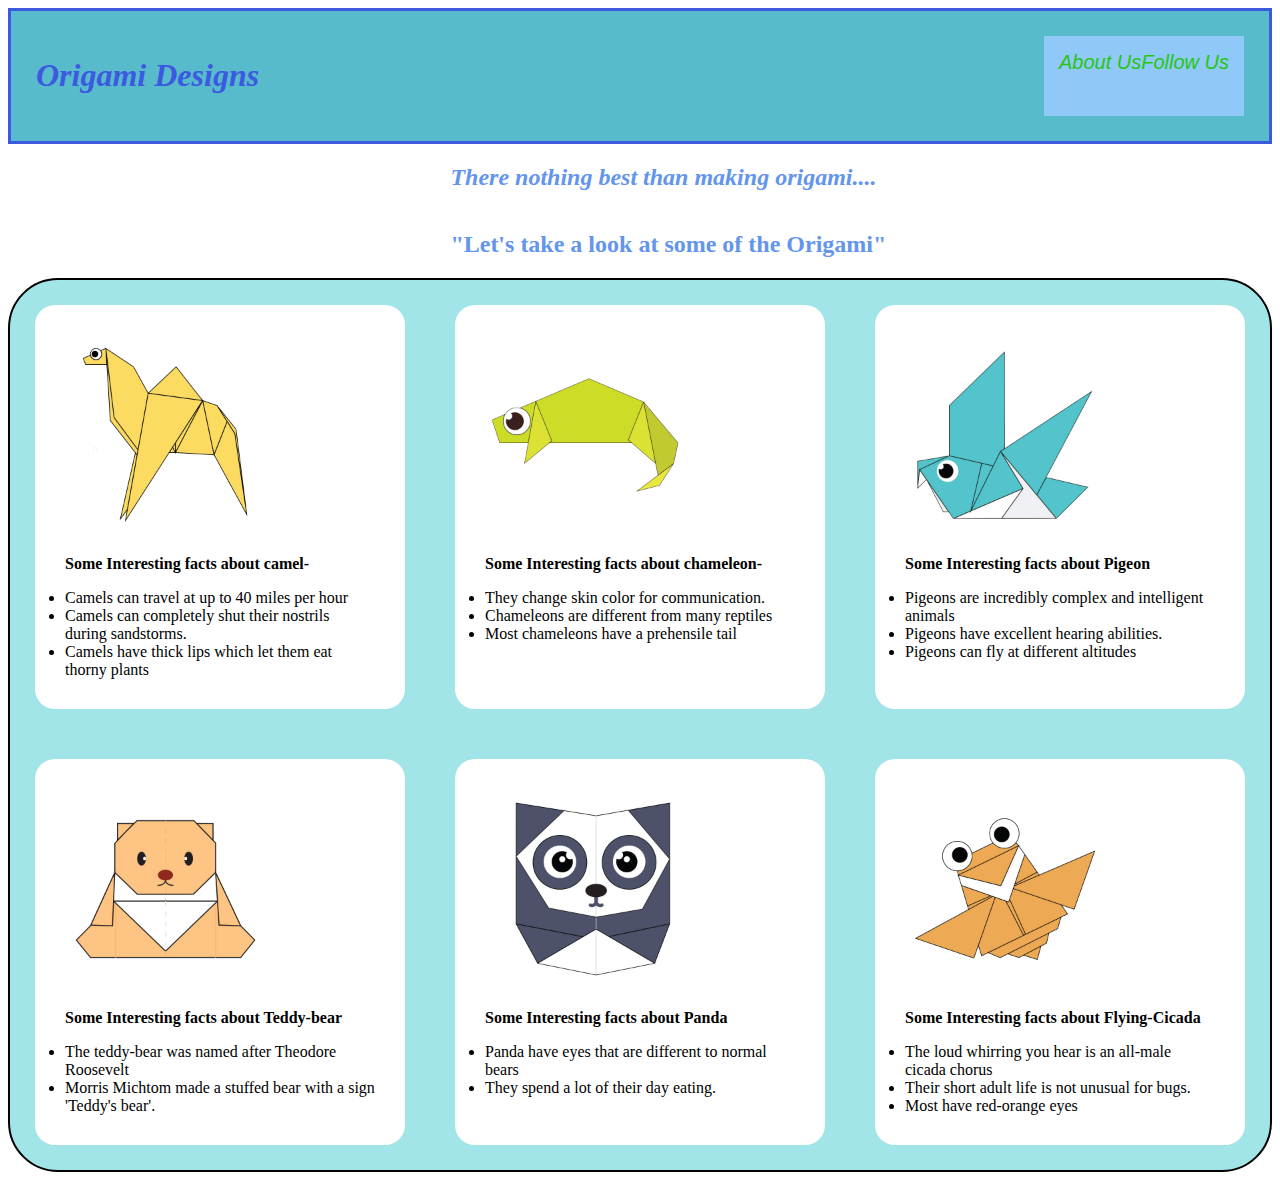
<file: index.html>
<!DOCTYPE html>
<html>
    <head>
        <title>
            Origami Designs
        </title>
        <link rel = "stylesheet"
              type = "text/css"
              href = "style.css" />
    </head>
    <body>
        <div class="header">
            <h1>Origami Designs</h1>

            <div class="menu">
            <a href ="aboutus.html"> About Us</a>
            <a href ="followus.html"> Follow Us</a>
        </div>
        </div>
<div class="site-description">
            <h2><i>
                There nothing best than making origami....
            </i>         
            </h2>

            <h2>
                "Let's take a look at some of the Origami"
            </h2>
        </div>

            <div class="grid">
                <div class="origami">
            <a href = "http://origami.me/camel/">
            <img src ="camel.png"width ="200px" , height ="200px"></a>
            <p><b>Some Interesting facts about camel- </b> </p>
     
            <li>Camels can travel at up to 40 miles per hour</li>
            <li>Camels can completely shut their nostrils during sandstorms.</li>
            <li>Camels have thick lips which let them eat thorny plants</li>
            
        </div>

        <div class="origami">
            <a href = "http://origami.me/chameleon/">
            <img src ="chameleon.png"width ="200px" , height ="200px"></a>
         <p> <b> Some Interesting facts about chameleon- </b></p>

         <li>They change skin color for communication.</li>
         <li>Chameleons are different from many reptiles</li>
         <li>Most chameleons have a prehensile tail  </li>

        </div>

        <div class="origami">
         <a href = "http://origami.me/pigeon/">
        <img src ="pigeon.png"width ="200px" , height ="200px"></a>
         <p><b> Some Interesting facts about Pigeon</b></p>

         <li>Pigeons are incredibly complex and intelligent animals</li>
         <li>Pigeons have excellent hearing abilities. </li>
         <li>Pigeons can fly at different altitudes </li>

        </div>

        <div class="origami">
         <a href = "http://origami.me/teddy-bear/">
         <img src ="teddy.png"width ="200px" , height ="200px"></a>
         <p><b> Some Interesting facts about Teddy-bear</b> </p>

         <li>The teddy-bear was named after Theodore Roosevelt</li>
         <li>Morris Michtom made a stuffed bear with a sign 'Teddy's bear'.</li>
   
        </div>

        <div class="origami">
         <a href = "http://origami.me/panda/">
            <img src ="panda.png"width ="200px" , height ="200px"></a>
         <p><b>Some Interesting facts about Panda</b></p>

         <li>Panda have eyes that are different to normal bears</li>
         <li>They spend a lot of their day eating.</li>

        </div>

        <div class="origami">
         <a href = "http://origami.me/flying-cicada/">
            <img src ="cicada.png"width ="200px" , height ="200px"></a>
         <p><b> Some Interesting facts about Flying-Cicada</b> </p>

         <li>The loud whirring you hear is an all-male cicada chorus</li>
         <li>Their short adult life is not unusual for bugs.</li>
         <li>Most have red-orange eyes</li>
        </div>
        </div>

        </body>
</html>
</file>
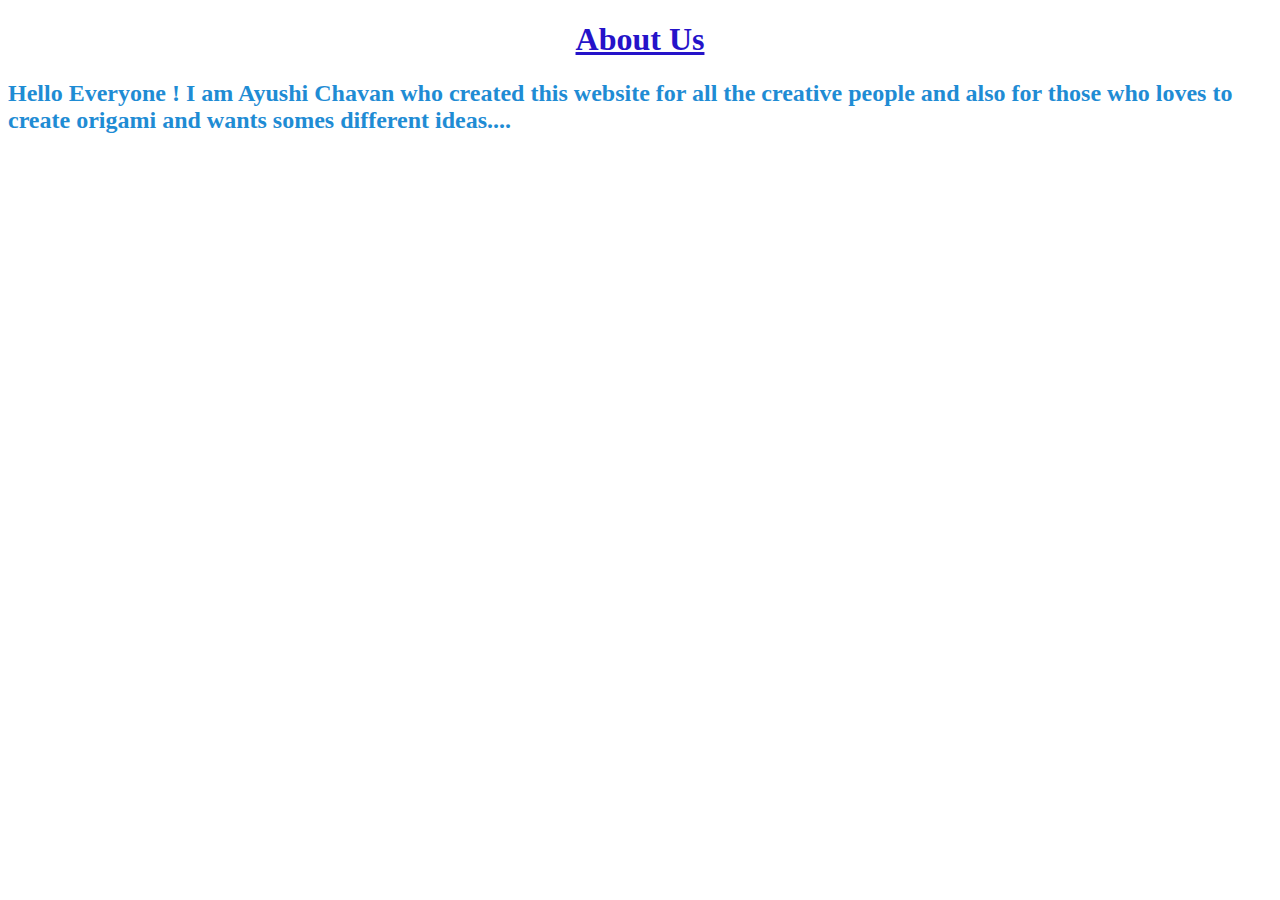
<file: aboutus.html>
<!DOCTYPE html>
<html>
  <head>
    <title>
      Origami designs
    </title>
    <style>
      h1 {
        color:rgb(37, 19, 201);
      }
      h2 {
        color:rgb(31, 140, 212);
      }

    </style>
  </head>
  <h1><u><center>
      About Us
  </center></u></h1>
        
            
  <h2>
    Hello Everyone !
    I am Ayushi Chavan who created this website for all the creative people and also for those 
    who loves to create origami and wants somes different ideas....
    
    </h2>
</file>
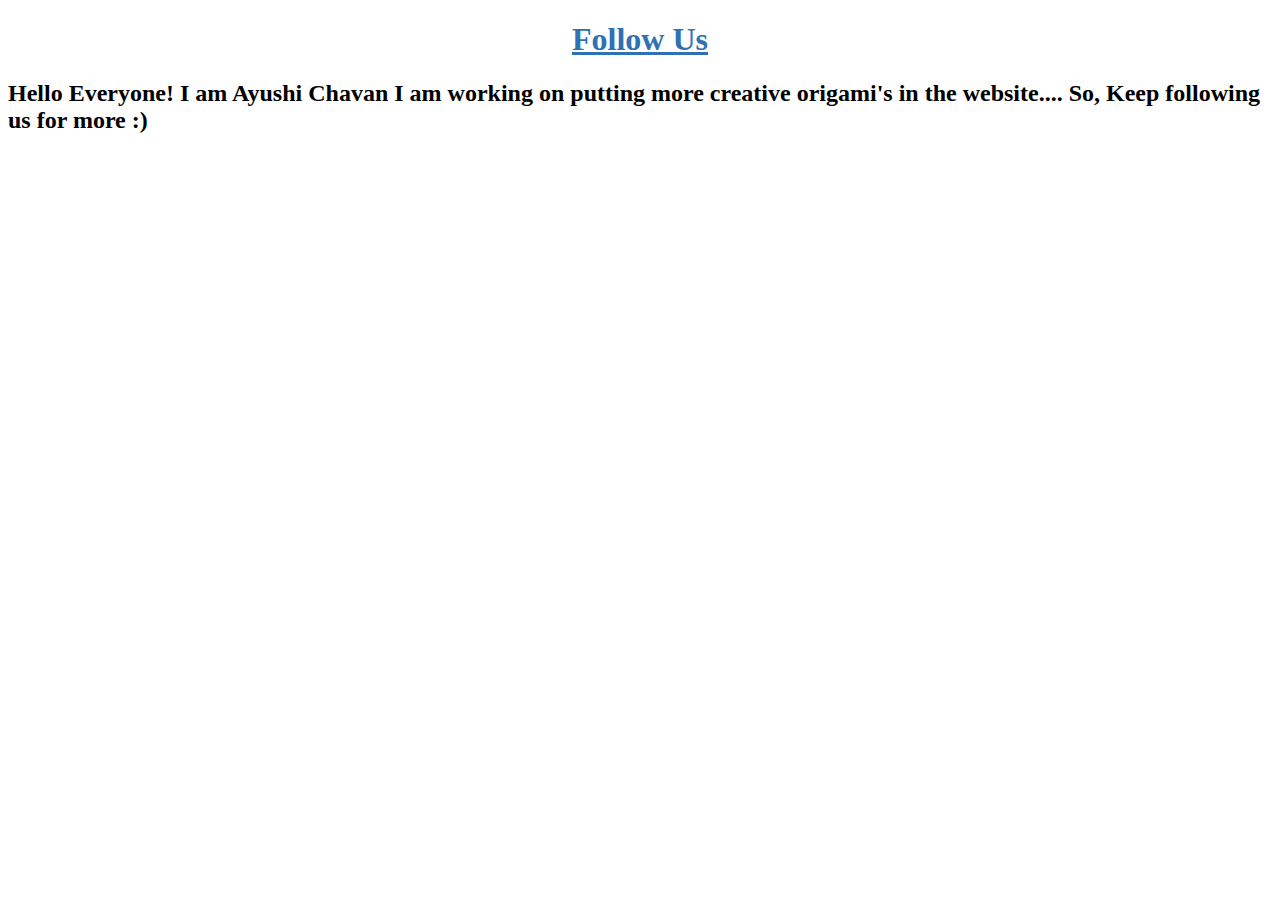
<file: followus.html>
<!DOCTYPE html>
<html>
  <head>
    <title>
      Origami designs
    </title>
    <style>
      h1 {
        color:rgb(46, 114, 179);
      }
     
    </style>
  </head>

  <h1><u><center>
   Follow Us
</center></u></h1>

<h2>
    Hello Everyone!
    I am Ayushi Chavan 
    I am working on putting more creative origami's in the website....
    So, Keep following us for more :)
</h2>
</file>
<file: style.css>
.header{
    background-color: rgb(88, 187, 204);
    display: flex;
    justify-content: space-between;
    font-style: oblique;
    border: solid;
    padding: 25px;
    color: rgb(60, 90, 224);
}

.site-description{
    display: flex;
    flex-direction: column;
    justify-content: first baseline;
    color: cornflowerblue;
    margin-left: 35%;

}

.grid{
    display: flex;
    flex-wrap: wrap;
    justify-content: space-around;
    background-color: rgb(161, 229, 233);
    border: 2px solid #000;
    border-radius: 50px;
}

.origami{
    background-color: #ffffff;
    padding: 30px;
    margin: 25px;
    width: 310px;
    font-family: fantasy;
    border-radius:20px
          
}

.menu{
    background-color:#90c9f8;
    display: flex;
    justify-content:space-between;
    padding:15px;
    font-size:20px;
    font-family:sans-serif;
    font-weight: 400;
    color: #ffffff;

    }

    a:visited{
        color: rgb(78, 250, 56);
        
        }
        
        a:link{
            color:  rgb(39, 197, 18);
        }


        .origami:hover{
transform: scale(1.2);
        }

        .origami:hover p{
            opacity: 1;
        }

        a{
text-decoration: solid;
        }
</file>
